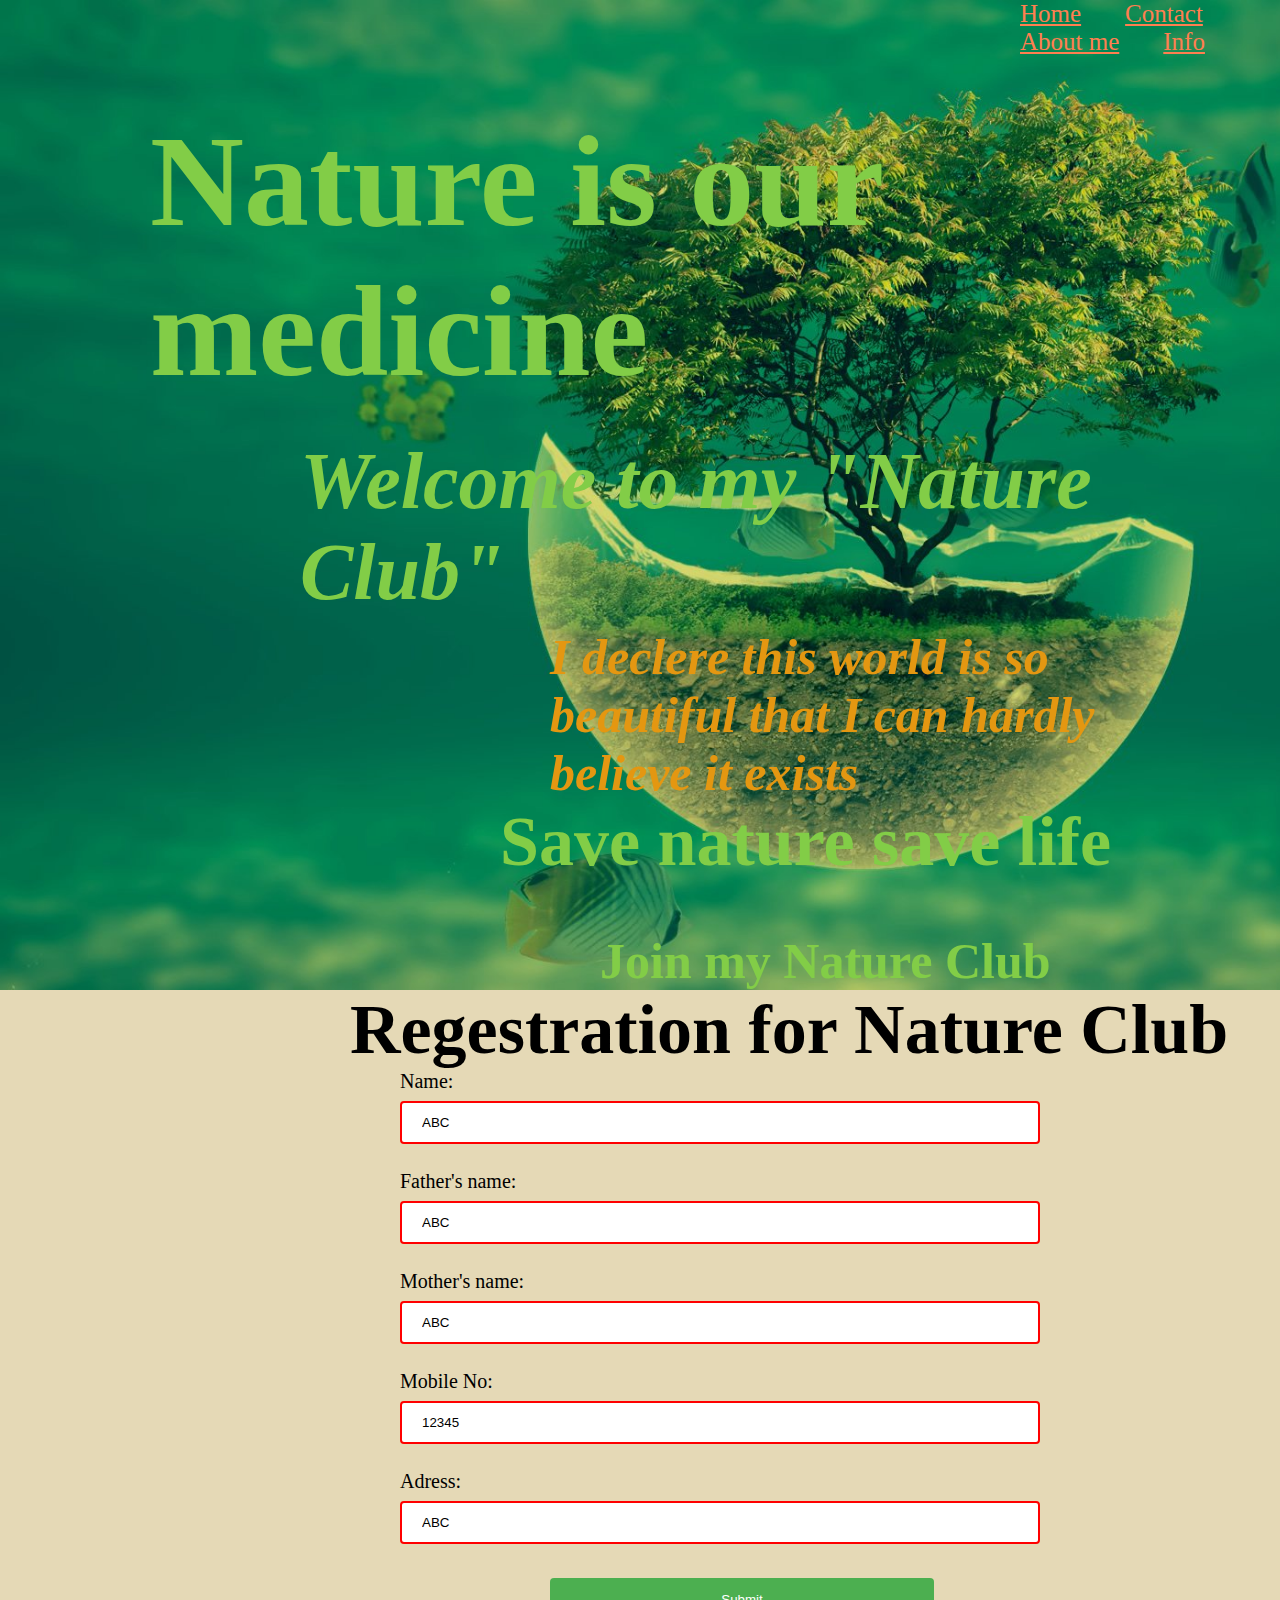
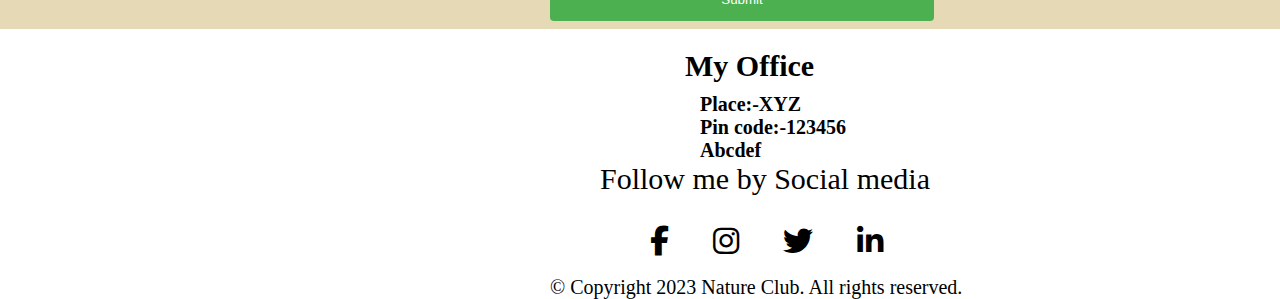
<file: Landing Page/Index.html>
<!DOCTYPE html>
<html lang="en">
<head>
    <link rel = "stylesheet"type = "text/css" href = "LandingPage.css">
    <link rel = "stylesheet"type = "text/css" href = "https://cdnjs.cloudflare.com/ajax/libs/font-awesome/6.2.1/css/all.min.css">
    <title>Landing Page</title>
</head>
<body>
    <header>
        <div class="main">
            <ul>
            <li><a href="#" target="_blank">Home</a></li>
            <li><a href="#" target="_blank">Contact</a></li>
            <li><a href="#" target="_blank">About me</a></li>
            <li><a href="#footer" >Info</a></li>
            </ul>
           
        </div>
        <div class="Center_text">
            <h1>Nature is our medicine</h1>
            <h2>Welcome to my "Nature Club"</h2>
            <p>
               <strong> I declere this world is so<br>beautiful that I can hardly<br>believe it exists</strong>
            </p>
            <h4>Save nature save life</h4>

        </div> 
        
            <div class="wel"><strong>Join my Nature Club</strong></div>
            
        
    </header>  
    <div class=reg>
        <h3>Regestration for Nature Club</h3>
        <div class="form">
            <form action="/action_page.php">
                <label for="name">Name:</label><br>
                <input type="text" id="Name" name="Name" value="ABC"><br><br>
                <label for="name">Father's name:</label><br>
                <input type="text" id="Father's name" name="Father's name" value="ABC"><br><br>
                <label for="name">Mother's name:</label><br>
                <input type="text" id="Mother's name" name="Mother's name" value="ABC"><br><br>
                <label for="name">Mobile No:</label><br>
                <input type="text" id="Mobile No" name="Mobile No" value="12345"><br><br>
                <label for="name">Adress:</label><br>
                <input type="text" id="Adress" name="Adress" value="ABC"><br><br>
                
                <input class="btn" type="submit" value="Submit">
              </form> 
        </div>
    </div>
    <footer class="footer" id="footer"><div class="adr">
        <h5>My Office</h5>
        <h6>Place:-XYZ<br>Pin code:-123456<br>Abcdef</h6>
    </div>
    <div class="social"><h7>Follow me by Social media</h7></div>
    <div class="social-links">
        <a href="https://www.facebook.com/profile.php?id=100013003869629" target="_blank"><i class="fab fa-facebook-f"></i></a>
        <a href="https://www.instagram.com/pankajpatel3059/" target="_blank"><i class="fab fa-instagram"></i></a>
        <a href="https://twitter.com/PankajK94799204" target="_blank"><i class="fab fa-twitter"></i></a>
        <a href="https://www.linkedin.com/in/pankaj-kumar-2b6a32236/" target="_blank"><i class="fab fa-linkedin-in"></i></a>
        


</div>
<div class="copy"><h8 class="cp-text">
    © Copyright 2023 Nature Club. All rights reserved.
</h8></div>
    
    
    </footer>
    
    
</body>
</html>
</file>
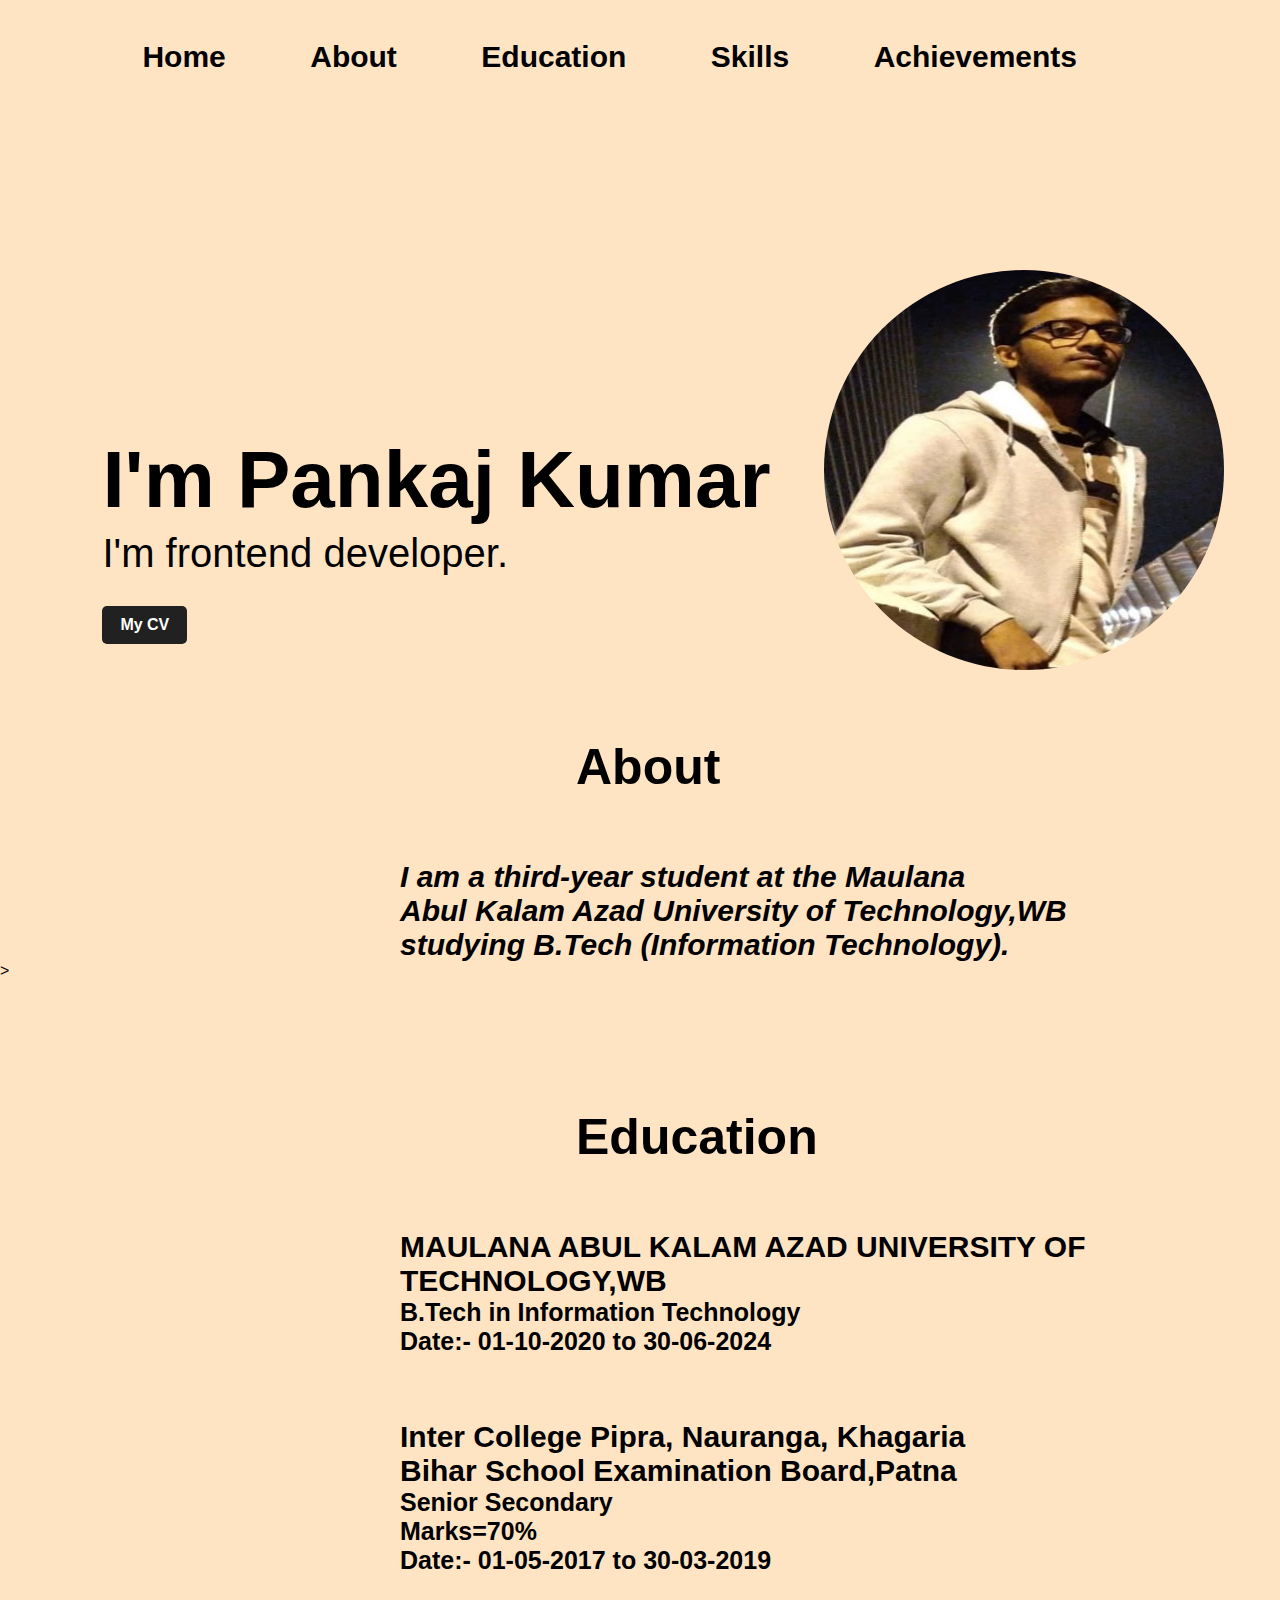
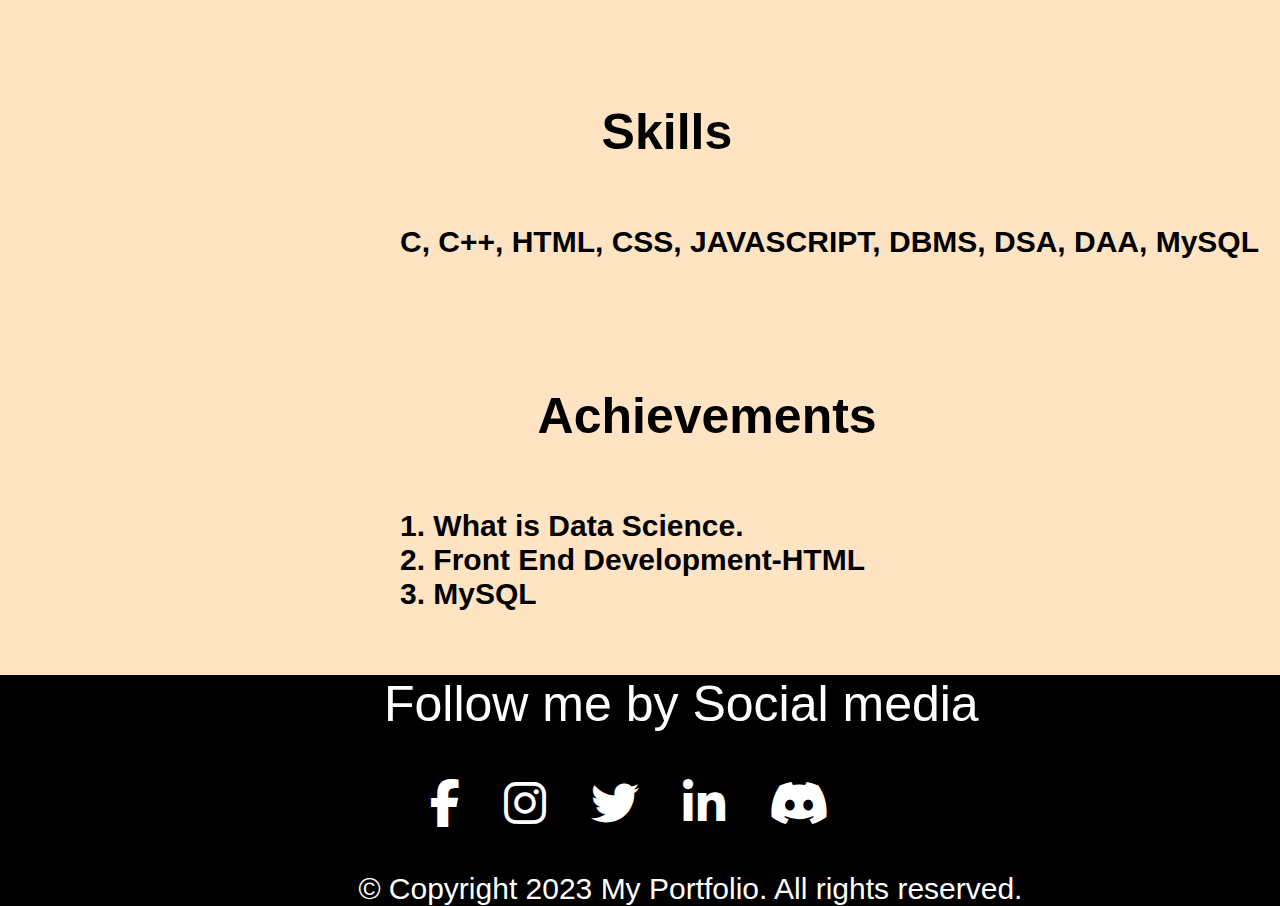
<file: P Portfolio/portfolio.html>
<!DOCTYPE html>
<html lang="en">
<head>
    <meta charset="UTF-8">
    <meta http-equiv="X-UA-Compatible" content="IE=edge">
    <meta name="viewport" content="width=device-width, initial-scale=1.0">
    <link rel = "stylesheet"type = "text/css"href = "https://cdnjs.cloudflare.com/ajax/libs/font-awesome/6.2.1/css/all.min.css">
    <title>Portfolio</title>
    <link rel="stylesheet"type="text/css"href="portfolio.css">
</head>
<body>

    <div class="hero">
        <nav>
            <ul>
                <li><a href="#">Home</a></li>
                <li><a href="#about">About</a></li>
                <li><a href="#education">Education</a></li>
                <li><a href="#skill">Skills</a></li>
                <li><a href="#achiv">Achievements</a></li>
            </ul>
        </nav>
        <div class="detel">
            <h1>I'm Pankaj Kumar</h1>
            <p>I'm frontend developer.</p>
            <a href="pankajresume.pdf">My CV</a>
        </div>
        <div class="image">
            <img src="pankajkuphoto.jpg">
        </div>

    </div>
    <div class="about"id="about">
        <h2><strong>About</strong></h2>
        <h3>I am a third-year student at the Maulana<br>
             Abul Kalam Azad University of Technology,WB<br>
         studying B.Tech (Information Technology).</h3>>
    </div>
    <div class="education"id="education"><h4>Education</h4></div>
    <h5>MAULANA ABUL KALAM AZAD UNIVERSITY OF TECHNOLOGY,WB</h5>
    <h6>B.Tech in Information Technology <br>
    Date:- 01-10-2020 to 30-06-2024</h6>
    <h5>Inter College Pipra, Nauranga, Khagaria<br>
    Bihar School Examination Board,Patna</h5>
    <h6>Senior Secondary  <br>Marks=70%<br>
    Date:- 01-05-2017 to 30-03-2019</h6>
    <div class="skill"id="Skill">
        <strong>Skills</strong>
        
    </div>
    <div class="lang"><strong>C, C++, HTML, CSS, JAVASCRIPT, DBMS, DSA, DAA, MySQL</strong></div>
    <div class="achiv"id="achiv"><strong>Achievements</strong></div>
    <div class="cert"><strong>1. What is Data Science.<br>2. Front End Development-HTML <br>3. MySQL</strong>  </div>
    
</body>
<footer class="footer">
<div class="social">Follow me by Social media</div>
<div class="social-links">
    <a href="https://www.facebook.com/profile.php?id=100013003869629" target="_blank"><i class="fab fa-facebook-f fa-3x"></i></a>
    <a href="https://www.instagram.com/pankajpatel3059/" target="_blank"><i class="fab fa-instagram fa-3x"></i></a>
    <a href="https://twitter.com/PankajK94799204" target="_blank"><i class="fab fa-twitter fa-3x"></i></a>
    <a href="https://www.linkedin.com/in/pankaj-kumar-2b6a32236/" target="_blank"><i class="fab fa-linkedin-in fa-3x"></i></a>
    <a href="#"><i class="fab fa-discord fa-3x"></i></a>
    
 

</div>
<div class="copy">
© Copyright 2023 My Portfolio. All rights reserved.
</div>


</footer>
</html>
</file>
<file: Landing Page/LandingPage.css>
header{
    background-image: url("R.jpg");
    background-repeat: no-repeat;
    background-size: cover;
    margin-top: 0px;
    margin-left: 0px;
    margin-right: 0px;
    

}
*{
    padding: 0;
    margin: 0;
    box-sizing: border-box;
    -webkit-font-smotthing: antialised;
}
ul{
    list-style-type: none;
    margin-left: 1000px;
}
ul li{
    display: inline-block;
    margin: 0px 20px;
    font-size: 25px;
    
}
ul li a:hover{
    color: #82CD47;
    background-color: transparent;
    
}
a{
    color: coral;
}
h1{
    margin-top: 50px;
    margin-left: 150px;
    font-size: 130px;
    color: #82CD47;
}
h2{
    margin-top: 30px;
    margin-left: 300px;
    font-style: oblique;
    font-size: 80px;
    color: #82CD47;
}
h4{
    font-size: 70px;
    color: #82CD47;
    margin-left: 500px;

}
p{
    margin-top: 10px;
    margin-left: 550px;
    font-style: italic;
    font-size: 50px;
    color: rgb(228, 151, 17);
}
body
{
    
   
    
}

.wel{
margin-top: 50px;   
margin-left: 600px;
font-size: 50px;
color: #82CD47;
}
.intro{
    margin-top: 0px;
    margin-left: 400px;
    font-size: 30px;
    font-style: inherit;
    color: burlywood;
}
.reg{
   background-color: #E5D9B6; 
   margin-top: 0px;
}
h3{
    font-size: 70px;
    color: #000;
    margin-top: 0px;
    margin-left: 350px;
}
input[type=text]{
    width: 50%;
  padding: 12px 20px;
  margin: 8px 0;
  box-sizing: border-box;
  border: 2px solid red;
  border-radius: 4px;
  margin-left: 400px;
}
label[for=name]{
    margin-top: 50px;
    margin-left: 400px;
    font-size: 20px;

}

input[type=submit]{
    width: 30%;
  background-color: #4CAF50;
  color: white;
  padding: 14px 20px;
  margin: 8px 0;
  border: none;
  border-radius: 4px;
  cursor: pointer;
  margin-left: 550px;
    
}
footer{
    
    margin-left: 200px;
    margin-right: 200px;
}
h5{
    margin-top: 20px;
    font-size: 30px;
    margin-left: 485px;
    position: relative;
}
h6{
    font-size: 20px;
    margin-top: 10px;
    margin-left: 500px;

}
.social-links{
    margin-left: 430px;
    margin-top: 10px;
}
.fab{
    margin: 20px;
    font-size: 30px;
    color: #000;
}
h7{
    margin-top: 10px;
    font-size: 30px;
    margin-left: 400px;
    position: relative;
}
h8{
    font-size: 20px;
    margin-left: 350px;
    margin-top: 20px;
    
}
.fab:hover{
    color: #82CD47;

}
input[type=submit]:hover{
    background-color: #82CD47;
}
</file>
<file: P Portfolio/portfolio.css>
*{
    margin: 0;
    padding: 0;
    font-family: sans-serif;
}

.hero{
    position: relative;
    

}
body{
    background-color: bisque;
}
nav{
    display: flex;
    width: 84%;
    margin: auto;
    padding: 20px 0;
    align-items: center;
    justify-content: space-between;
    
}
nav ul li{
    display: inline-block;
    list-style: none;
    margin: 20px 40px;
    
}
nav ul li a{
    text-decoration: none;
    color: black;
    font-weight: bold;
    font-size: 30px;
}
nav ul li a:hover{
    color:red;
}
.detel{
    margin-left: 8%;
    margin-top: 25%;

}
.detel h1{
    font-size: 80px;
    color: black;
    margin-bottom: 5px;
    
}
p{
    font-size: 40px;
}
.detel a{
    background: #212121;
    padding: 10px 18px;
    text-decoration: none;
    font-weight: bold;
    color: #fff;
    display: inline-block;
    margin: 30px 0;
    border-radius: 5px;
}
.image{
   
   
    position: absolute;
    left: 80%;
    top: 40%;
    bottom: 0;
    transform: translateX(-50%);
    transition: bottom 1s, left 1s;

}
img{
    height: 400px;
    width: 400px;
    border-radius: 300px;

}
h2{
    margin-top: 5%;
    margin-left: 45%;
    font-size: 50px;

}
h3{
    margin-top: 5%;
    margin-left: 400px;
    font-size: 30px;
    font-style: italic;

}
.education{
    margin-top: 10%;
    margin-left: 45%;
    font-size: 50px;
}
h5{
    margin-top: 5%;
    margin-left: 400px;
    font-size: 30px;

}
h6{
    margin-left: 400px;
    font-size: 25px;
}
.skill{
    margin-top: 10%;
    margin-left: 47%;
    font-size: 50px;
}
.lang{
    margin-top: 5%;
    margin-left: 400px;
    font-size: 30px;
}
.achiv{
    margin-top: 10%;
    margin-left: 42%;
    font-size: 50px;
}
.cert{
    margin-top: 5%;
    margin-left: 400px;
    font-size: 30px;
}
.footer{
    background-color: black;
}
.social{
    color: white;
    margin-top: 5%;
    margin-left: 30%;
    font-size: 50px;
}
.social-links{
    margin-left: 32%;
    margin-top: 2%;
    color: azure;
    
}
.copy{
    color: white;
    margin-left: 28%;
    margin-top: 2%;
    font-size: 30px;
}
.fab{
    color: white;
    text-align: center;
    margin: 20px;
    /* font-size: 60px; */
}
.fab:hover
{
    color: bisque;
}
</file>
